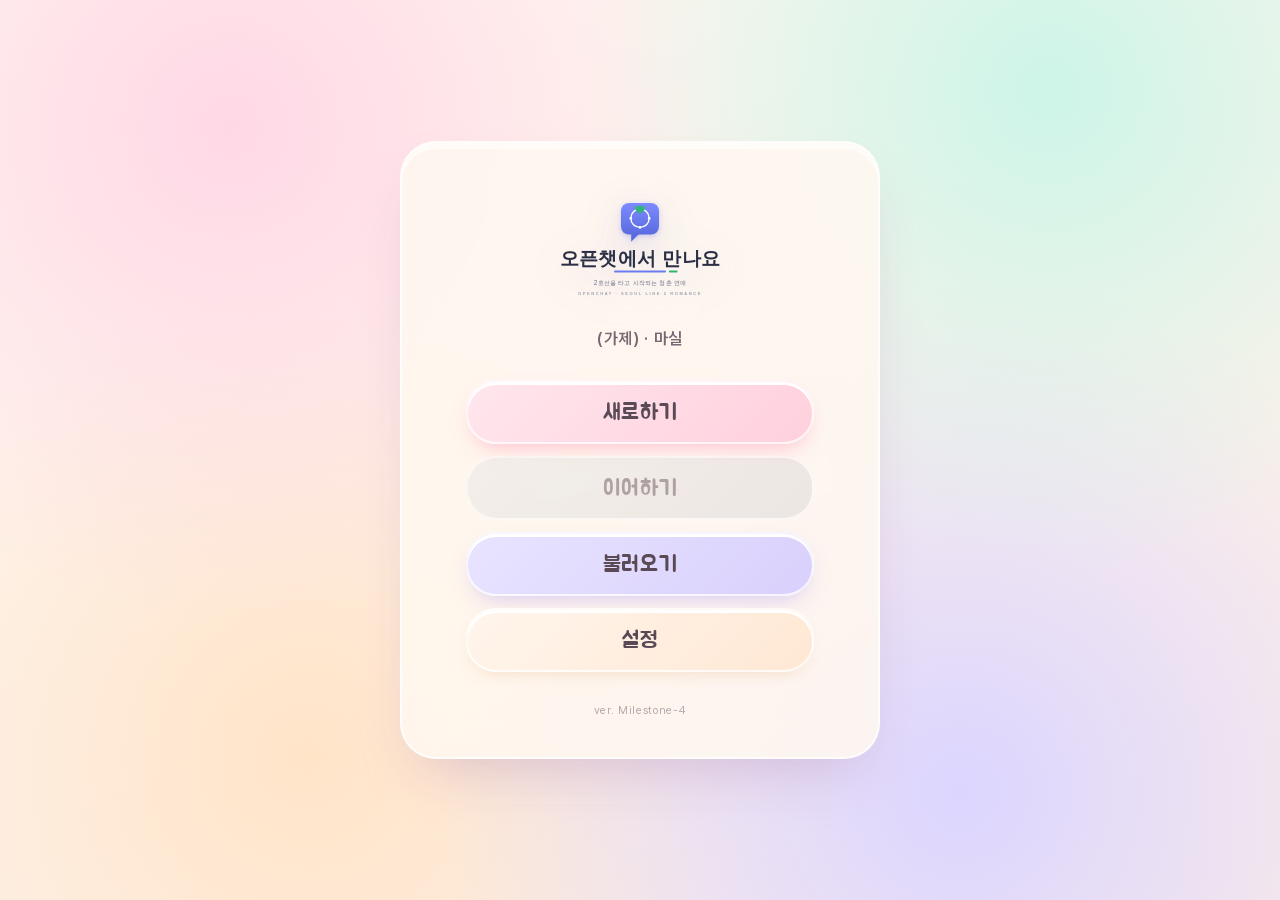
<file: web/index.html>
<!doctype html>
<html lang="ko">
<head>
  <meta charset="utf-8">
  <meta name="viewport" content="width=device-width, initial-scale=1, viewport-fit=cover, user-scalable=no">
  <title>오픈챗에서 만나요</title>
  <meta name="description" content="오픈채팅 '마실'에서 시작된 썸이, 결국 '진심'을 묻게 되는 잠실발 2호선 청춘 비주얼노벨.">
  <meta name="theme-color" content="#15171f">
  <link rel="icon" href="favicon.ico" sizes="any">
  <link rel="apple-touch-icon" href="icon-256.png">
  <meta property="og:title" content="오픈챗에서 만나요">
  <meta property="og:description" content="가볍게 시작한 썸들이, 결국 진심을 묻는다 — 우정·진심 비주얼노벨.">
  <meta property="og:image" content="icon-256.png">
  <link rel="stylesheet" href="style.css">
</head>
<body>
  <div id="game">
    <div id="stage"></div>
    <div id="sprite-layer"></div>
    <div id="chat" class="hidden"></div>
    <div id="textbox" class="hidden"><div id="name"></div><div id="line"></div></div>
    <div id="choices" class="hidden"></div>
    <div id="overlay" class="hidden"></div>
    <div id="toast" aria-live="polite"></div>
    <!-- "tap/click to continue" blinking cue — toggled by stage/chat -->
    <div id="advance-cue" class="hidden">▼</div>
    <!-- Title / main-menu layer — created and managed by title.js.
         hidden by default so RESUME(퀵로드/이어하기, 타이틀 건너뜀) 시 빈 레이어가
         전화면을 덮어 입력을 막지 않게 한다. _showTitle()이 title.show()로 띄움. -->
    <div id="title-layer" class="hidden"></div>
  </div>
  <script type="module" src="src/ui/view_dom.js"></script>
</body>
</html>
</file>
<file: web/style.css>
/* ── Jua display font — self-hosted woff2 (SIL OFL 1.1, see fonts/OFL-Jua.txt) ── */
@font-face {
  font-family: "Jua";
  src: url("fonts/Jua.woff2") format("woff2");
  font-weight: 400;
  font-style: normal;
  font-display: swap;
}

/* ── Pretendard variable font — self-hosted woff2 (SIL OFL 1.1, see fonts/OFL.txt) ── */
@font-face {
  font-family: "Pretendard";
  src: url("fonts/PretendardVariable.woff2") format("woff2-variations");
  font-weight: 100 900;
  font-style: normal;
  font-display: swap;
}

/* ── Pastel design tokens ── */
:root {
  /* Palette */
  --cream: #fff7f0;
  --cream2: #fdeee4;
  --blush: #ffd5dd;
  --blush-deep: #ff9eb3;
  --mint: #bfeede;
  --mint-deep: #5fd3b0;
  --track: #7fdcc0;
  --lav: #d9d2ff;
  --lav-deep: #a99cf2;
  --peach: #ffd9b8;
  --ink: #5a4a55;
  --ink-soft: #786873;   /* AA: white 5.2:1 / cream 4.9:1 (기존 #9a8893는 ~3.2:1로 미달) */
  --send: #9aa6ff;
  --send-grad: #c6ccff;
  --online: #46d18a;

  /* Typography */
  --font-display: "Jua", sans-serif;
  --font-body: "Pretendard", system-ui, "Apple SD Gothic Neo", "Malgun Gothic", sans-serif;

  /* Radii */
  --r-sm: 14px;
  --r-md: 22px;
  --r-lg: 30px;
  --r-xl: 36px;
  --r-pill: 999px;

  /* Shadows */
  --shadow-card: 0 18px 40px -18px rgba(180,140,160,.45), 0 4px 0 #ffe6ec inset;
  --shadow-hero: 0 22px 46px -20px rgba(160,140,200,.5), 0 5px 0 #ffffff inset;
  --shadow-btn:  0 9px 18px -10px rgba(255,120,160,.5), 0 3px 0 #fff inset;
  --shadow-btn-hover: 0 14px 24px -10px rgba(255,100,140,.65), 0 3px 0 #fff inset;
}

* { box-sizing: border-box; margin: 0; }

html, body {
  height: 100%;
  background:
    radial-gradient(circle at 12% 10%, #ffe9ef 0%, transparent 42%),
    radial-gradient(circle at 88% 8%,  #e3f7ef 0%, transparent 40%),
    radial-gradient(circle at 80% 92%, #ece6ff 0%, transparent 46%),
    linear-gradient(160deg, var(--cream) 0%, var(--cream2) 100%);
  color: var(--ink);
  font-family: var(--font-body);
  -webkit-font-smoothing: antialiased;
}
body { display: flex; align-items: center; justify-content: center; }

#game {
  position: relative;
  width: 100vw;
  height: 100vh;
  height: 100dvh;                    /* 모바일 동적 URL바/툴바 반영 (vh 폴백) */
  max-width: calc(100vh * 16 / 9);   /* PC(가로) → 16:9 레터박스 */
  max-width: calc(100dvh * 16 / 9);
  overflow: hidden;
  touch-action: manipulation;        /* 무심코 연타 시 더블탭 확대 차단 (핀치 줌은 유지) */
  /* 반복 탭 시 대사/UI 텍스트가 드래그·선택되지 않게 */
  user-select: none; -webkit-user-select: none; -webkit-touch-callout: none;
}
/* 모바일(세로) → 9:16 */
@media (orientation: portrait) {
  #game { max-width: none; max-height: calc(100vw * 16 / 9); }
}
/* 입력 필드(닉네임 등)에서만 선택/입력 허용 */
#game input, #game textarea {
  user-select: text; -webkit-user-select: text; -webkit-touch-callout: default;
}

#stage {
  position: absolute;
  inset: 0;
  background: transparent;
}
/* 배경 크로스페이드/플래시 오버레이 (stage.js) — #stage 위, #sprite-layer(z5) 아래 */
#stage-next {
  position: absolute;
  inset: 0;
  background-size: cover;
  background-position: center;
  opacity: 0;
  pointer-events: none;
}
.bg-hint { z-index: 2; }   /* 힌트 칩은 크로스페이드 레이어 위 */

/* ── 캐릭터 스탠딩 스프라이트 레이어 (sprites.js) — 배경 위, 대사창/채팅 아래 ── */
#sprite-layer {
  position: absolute;
  inset: 0;
  z-index: 5;                    /* 위: #chat(50)·#textbox·#choices / 아래: #stage 배경 */
  pointer-events: none;
  background-repeat: no-repeat;
  background-position: center bottom;
  background-size: auto 92%;     /* 화면 높이의 92% — 발은 바닥, 하단부는 대사창 뒤로 */
  opacity: 0;
  transform: translateY(10px);
  transition: opacity .4s ease, transform .4s ease;
}
#sprite-layer.shown { opacity: 1; transform: translateY(0); }
/* 표정/인물 이미지 교체 시 미세 디졸브 (background-image는 transition 불가 → opacity로) */
#sprite-layer.swap { opacity: .12; transition: opacity .16s ease; }
/* 나레이션/독백 줄에선 직전 화자를 살짝 디밍 — 발화 중처럼 보이지 않게 (stage.js가 #game.is-narration 토글) */
#game.is-narration #sprite-layer.shown { opacity: .5; filter: saturate(.88); }
@media (orientation: portrait) { #sprite-layer { background-size: auto 86%; } }
/* 데스크톱 가로: 인물을 살짝 좌측·크게 — 정중앙에 작게 외롭게 박히는 것 완화(VN 비대칭) */
@media (orientation: landscape) and (min-aspect-ratio: 4/3) {
  #sprite-layer { background-position: 34% bottom; background-size: auto 96%; }
}

.hidden { display: none !important; }

/* ── Textbox (대사창) — pastel soft card ── */
#textbox {
  position: absolute;
  left: 0; right: 0; bottom: 0;
  z-index: 10;                     /* 스탠딩 스프라이트(z5) 위 — 대사창이 인물 하반신을 덮게 */
  min-height: 26%;
  max-height: 56%;                 /* 긴 독백도 잘리지 않게: 넘치면 내부 스크롤 */
  overflow-y: auto;
  -webkit-overflow-scrolling: touch;
  background: linear-gradient(180deg, rgba(255,247,240,.95) 0%, rgba(255,247,240,.99) 60%);  /* 거의 불투명 — 스프라이트 '유령 다리' 비침 제거(blur 프로스트 유지) */
  backdrop-filter: blur(12px);
  -webkit-backdrop-filter: blur(12px);
  padding: 5% 6% 6%;
  padding-bottom: calc(6% + env(safe-area-inset-bottom));   /* 홈 인디케이터 회피 */
  cursor: pointer;
  border-radius: var(--r-xl) var(--r-xl) 0 0;
  box-shadow: var(--shadow-card);
  border: 2px solid rgba(255,255,255,.8);
  border-bottom: none;
}

/* ── Name label — Jua display, keeps character colour ── */
#name {
  font-family: var(--font-display);
  font-weight: 400;
  font-size: clamp(16px, 2.6vw, 24px);
  margin-bottom: .4em;
  max-width: min(760px, 100%);     /* PC/가로에서 한 줄이 너무 길지 않게 */
  margin-inline: auto;
  /* character colour set inline by stage.js — preserved */
}

/* ── Dialogue line — Pretendard body, readable ink ── */
#line {
  font-family: var(--font-body);
  font-size: clamp(15px, 2.4vw, 22px);
  line-height: 1.65;
  white-space: pre-wrap;
  color: var(--ink);
  font-weight: 500;
  max-width: min(760px, 100%);
  margin-inline: auto;
  padding-bottom: 1.6em;           /* ▼ 진행 큐와 마지막 줄이 겹치지 않게 */
  padding-right: 2.4em;
}

/* 나레이션(화자 이름 없음)은 대사와 시각 구분 — 기울임+부드러운 톤 (stage.js가 .narration 토글) */
#textbox.narration #line { font-style: italic; color: var(--ink-soft); }

/* ── Choices — pastel pill buttons ── */
#choices {
  position: absolute;
  inset: 0;
  z-index: 60;   /* above the opaque #chat(50) so in-chat menus are visible/clickable */
  display: flex;
  flex-direction: column;
  justify-content: safe center;    /* 항목이 넘치면 위가 잘리지 않고 start로 폴백 */
  align-items: center;
  gap: 14px;
  overflow-y: auto;
  -webkit-overflow-scrolling: touch;
  background: rgba(255,247,240,.72);
  backdrop-filter: blur(10px);
  -webkit-backdrop-filter: blur(10px);
  padding: 8%;
  padding-bottom: calc(8% + env(safe-area-inset-bottom));
}

#choices button {
  width: min(680px, 92%);
  padding: 18px 22px;
  font-size: clamp(15px, 2.3vw, 22px);
  font-family: var(--font-body);
  font-weight: 700;
  border: 2px solid rgba(255,255,255,.8);
  border-radius: var(--r-lg);
  background: linear-gradient(135deg, #ffe1e9, #ffd0dd);
  color: var(--ink);
  cursor: pointer;
  text-align: left;
  box-shadow: var(--shadow-btn);
  transition: transform .12s ease, box-shadow .12s ease, opacity .3s ease;
}

#choices button:nth-child(even) {
  background: linear-gradient(135deg, #d8f5ec, #c3eee0);
  box-shadow: 0 9px 18px -10px rgba(90,200,170,.7), 0 3px 0 #fff inset;
}

#choices button:hover {
  transform: translateY(-3px);
  box-shadow: var(--shadow-btn-hover);
}

#choices button:nth-child(even):hover {
  box-shadow: 0 14px 24px -10px rgba(70,190,160,.8), 0 3px 0 #fff inset;
}

/* 눌림 피드백(터치 즉시 반응) — transform만 바꿔 짝수 버튼 민트 그림자 보존 */
#choices button:active { transform: translateY(0) scale(.97); }
/* 키보드 포커스 링(마우스엔 안 뜸) */
#choices button:focus-visible { outline: 3px solid var(--lav-deep); outline-offset: 3px; }
/* 등장 직후 320ms 입력잠금 구간 — 흐리게 '아직 준비중' 신호(가드는 menu.js) */
#choices.is-arming button { opacity: .55; cursor: default; }
#choices .choice-prompt { transition: opacity .3s ease; }
#choices.is-arming .choice-prompt { opacity: .7; }   /* 프롬프트도 같이 흐리게(버튼만 흐려 어긋남 방지) */

/* ── Task 10: 마실 채팅 UI — pastel refresh ── */
#chat {
  position: absolute; inset: 0; z-index: 50;
  display: flex; flex-direction: column;
  background: linear-gradient(180deg, #fbf6ff 0%, #f6fbff 100%);
}

/* 채팅이 열린 채 나레이션(say)이 뜰 때: 텍스트박스를 채팅 위로 올리고,
   채팅은 살짝 어둡게 — '속마음이 끼어드는' 오버레이처럼 보이게. (stage.js say-over-chat) */
#game.say-over-chat #textbox { z-index: 55; box-shadow: 0 -12px 34px -12px rgba(90,74,85,.45); }
#game.say-over-chat #chat    { filter: brightness(0.82); transition: filter .2s; }

/* Topbar: blush→lav gradient, Jua room name, online dot */
#chat .topbar {
  flex: 0 0 auto;
  padding: max(0px, env(safe-area-inset-top)) 18px 0;   /* 노치/상태바 안전영역만큼 아래로 */
  min-height: 64px;
  display: flex; align-items: center; gap: 12px;
  background: linear-gradient(120deg, var(--blush), var(--lav));
  border-radius: 0 0 16px 16px;
  box-shadow: 0 4px 14px -6px rgba(180,140,200,.4);
}
#chat .topbar .room {
  font-family: var(--font-display);
  font-size: 18px;
  color: var(--ink);
}
#chat .topbar .sub {
  font-size: 12px; color: var(--ink);      /* 그라데이션 토픽바 위 대비 AA(.room과 통일) */
  display: flex; align-items: center; gap: 5px;
  font-weight: 700;
}
#chat .topbar .dot {
  width: 8px; height: 8px; border-radius: 50%;
  background: var(--online);
  box-shadow: 0 0 0 3px #d6f6e6;
  display: inline-block;
}

/* Log area */
#chat .log {
  flex: 1 1 auto; overflow-y: auto;
  padding: 14px; display: flex; flex-direction: column; gap: 8px;
}

/* Bubble rows */
.bubble-row { display: flex; gap: 8px; align-items: flex-end; max-width: 82%; }
.bubble-row.left  { align-self: flex-start; animation: bubble-in .22s ease-out both; }
.bubble-row.right { align-self: flex-end; flex-direction: row-reverse; animation: bubble-in-send .24s cubic-bezier(.2,.9,.3,1.1) both; }
/* 등장 연출 — 수신(타이핑 점→말풍선)과 발신(슬라이드인) 비대칭 해소 */
@keyframes bubble-in      { from { opacity: 0; transform: translateY(6px); }  to { opacity: 1; transform: none; } }
@keyframes bubble-in-send { from { opacity: 0; transform: translateY(6px) translateX(10px); } to { opacity: 1; transform: none; } }

/* Avatar: Jua initial, character accent bg, soft shadow + inset highlight */
.avatar {
  width: 31px; height: 31px; border-radius: 50%; flex: 0 0 auto;
  display: flex; align-items: center; justify-content: center;
  font-family: var(--font-display); color: #fff; font-size: 14px;
  background-size: cover;
  box-shadow: 0 5px 10px -3px rgba(0,0,0,.18), 0 2px 0 rgba(255,255,255,.5) inset;
}

/* Recv bubble: white/cream, asymmetric 6/22, ink text */
.bubble {
  padding: 8px 12px;
  font-size: 14px; line-height: 1.42; font-weight: 500;
  word-break: break-word;
  min-width: 0;          /* flex 안에서 줄어들어 줄바꿈되게 (우측 말풍선 잘림 방지) */
  position: relative;
}
.left .bubble {
  background: #fff;
  color: var(--ink);
  border-radius: 6px 22px 22px 22px;
  box-shadow: 0 6px 14px -8px rgba(150,120,160,.5);
  border: 1.5px solid #fbe9f0;
}

/* Send bubble: --send→--send-grad gradient, white text, asymmetric 22/6 */
.right .bubble {
  background: linear-gradient(135deg, var(--lav-deep), var(--send));
  color: #fff;
  border-radius: 22px 6px 22px 22px;
  box-shadow: 0 8px 16px -8px rgba(120,130,240,.7);
  border: none;
}

/* Meta: timestamps, read receipt */
.meta {
  font-size: 11px; color: var(--ink-soft);
  align-self: flex-end; display: flex; flex-direction: column; gap: 2px;
}
.right .meta { align-items: flex-end; }
.right .meta .read { color: #5b6ad6; font-weight: 700; }   /* 채팅 배경 위 AA 대비 */

/* Sender name above recv bubble */
.sender {
  font-size: 12px; color: var(--ink-soft);
  font-weight: 700; margin-bottom: 2px;
}

/* Typing dots: pastel tone animation */
.bubble.typing { min-height: 1.2em; display: flex; align-items: center; }   /* 점→말풍선 교체 2차 점프 폭 축소 */
.typing span {
  display: inline-block; width: 7px; height: 7px; margin: 0 2px;
  border-radius: 50%; background: var(--lav-deep);
  animation: blink 1.2s infinite;
}
.typing span:nth-child(2) { animation-delay: .18s; }
.typing span:nth-child(3) { animation-delay: .36s; }
@keyframes blink { 0%,100% { opacity: .35 } 50% { opacity: 1 } }

/* ── Overlay backdrop ── */
#overlay {
  position: absolute; inset: 0;
  background: rgba(90, 74, 85, .45);
  backdrop-filter: blur(6px);
  -webkit-backdrop-filter: blur(6px);
  display: flex; align-items: center; justify-content: center;
  z-index: 85; padding: 8%;   /* 위: .phone-btn/.settings-btn(80) — 모달 위로 버튼이 안 새게 */
}

/* ── Pastel modal card (shared by consult + input + result_card) ── */
.modal {
  background: #fff;
  border-radius: var(--r-xl);
  padding: 28px 30px 30px;
  max-width: 760px; width: 100%;
  max-height: calc(100dvh - 16%);   /* #overlay 8%+8% 보정 — 키보드/긴 카드에서 잘림·하드락 방지 */
  overflow-y: auto;
  box-shadow: var(--shadow-card);
  border: 2px solid rgba(255,255,255,.9);
}

/* Jua headings inside modals */
.modal h3 {
  font-family: var(--font-display);
  font-size: clamp(18px, 3vw, 26px);
  color: var(--ink);
  margin-bottom: 14px;
  line-height: 1.2;
}

/* Consult: 도윤 line */
.modal .doyun-line {
  font-size: clamp(14px, 2.2vw, 17px);
  color: var(--ink);
  font-weight: 600;
  line-height: 1.6;
  background: linear-gradient(135deg, #f6fbff, #f0f8ff);
  border-radius: var(--r-md);
  padding: 14px 18px;
  margin-top: 6px;
  border: 1.5px solid var(--mint);
}

/* Consult: hint text in mint-deep */
.modal .hint {
  color: var(--mint-deep);
  font-weight: 600;
  font-style: italic;
  margin-top: 14px;
  font-size: clamp(13px, 2vw, 15px);
  white-space: pre-wrap;
}

/* Consult/generic close button → pastel pill */
.modal .close {
  display: block;
  margin: 20px auto 0;
  border: none;
  float: none;
  font-family: var(--font-display);
  font-size: clamp(14px, 2.2vw, 17px);
  color: #fff;
  cursor: pointer;
  padding: 12px 36px;
  border-radius: var(--r-pill);
  background: linear-gradient(135deg, var(--lav-deep), var(--send));
  box-shadow: 0 10px 22px -8px rgba(150,120,230,.7), 0 3px 0 rgba(255,255,255,.35) inset;
  transition: transform .12s ease;
}
.modal .close:hover { transform: translateY(-2px); }
.modal .close:active { transform: translateY(0) scale(.97); }

/* ── Input modal ── */
.input-row { display: flex; flex-wrap: wrap; gap: 10px; margin-top: 18px; }
.input-row input {
  flex: 1 1 60%;
  min-width: 0;
  padding: 12px 16px;
  font-size: clamp(16px, 2.4vw, 18px);   /* iOS Safari 입력 자동확대 방지(<16px) */
  font-family: var(--font-body);
  color: var(--ink);
  border: 2px solid var(--lav);
  border-radius: var(--r-md);
  background: #fff;
  outline: none;
  transition: border-color .15s, box-shadow .15s;
}
.input-row input:focus { border-color: var(--lav-deep); }
.input-row input:focus-visible { box-shadow: 0 0 0 3px rgba(169,156,242,.4); }
.input-row input.invalid { border-color: var(--blush-deep); box-shadow: 0 0 0 3px rgba(255,158,179,.3); }
.input-row button {
  flex: 0 0 auto;
  padding: 12px 20px;
  border: none;
  border-radius: var(--r-md);
  font-family: var(--font-display);
  font-size: clamp(14px, 2.2vw, 17px);
  color: #fff;
  cursor: pointer;
  background: linear-gradient(135deg, var(--send), var(--lav-deep));
  box-shadow: 0 8px 18px -8px rgba(120,130,240,.6), 0 3px 0 rgba(255,255,255,.3) inset;
  transition: transform .12s;
  white-space: nowrap;
}
.input-row button:hover { transform: translateY(-2px); }
.input-row button:active { transform: translateY(0) scale(.97); }
.input-row button:disabled { opacity: .45; cursor: default; transform: none; box-shadow: none; }

/* ── Map interstitial (kept pastel-neutral) ── */
.map-interstitial {
  background: linear-gradient(160deg, #f0fbf6, #fbf3ff);
  color: var(--ink);
  text-align: center;
}

/* ── Toast notifications ── */
#toast {
  position: absolute;
  top: calc(env(safe-area-inset-top, 0px) + 14px); left: 50%;
  transform: translateX(-50%);
  display: flex; flex-direction: column; gap: 8px;
  pointer-events: none; z-index: 230;   /* above modals(210/220) so save/load toast feedback shows */
  width: max-content; max-width: 90%;
}

/* Item toast: peach/cream pill */
.toast-item {
  display: flex; align-items: center; gap: 10px;
  padding: 12px 18px;
  border-radius: var(--r-md);
  font-size: 15px; font-weight: 600;
  color: var(--ink);
  background: linear-gradient(135deg, #fff, #fff4ee);
  box-shadow: 0 12px 26px -12px rgba(200,140,120,.6);
  border: 1.5px solid #ffe6d8;
}
.toast-item::before {
  content: "🌸";
  font-size: 20px; flex: none;
}

/* Doyun push toast: mint-bordered pill + 📱 */
.toast-doyun {
  display: flex; align-items: center; gap: 10px;
  padding: 12px 18px;
  border-radius: var(--r-md);
  font-size: 15px; font-weight: 600;
  color: var(--ink);
  background: linear-gradient(135deg, #eafaf3, #dff5ee);
  box-shadow: 0 12px 26px -12px rgba(90,190,160,.55);
  border: 1.5px solid var(--mint);
}
.toast-doyun::before {
  content: "📱";
  font-size: 20px; flex: none;
}
/* 토스트 등장/퇴장 페이드 (overlay.js·saveload.js의 캡·클래스와 짝) */
.toast-item, .toast-doyun { transition: opacity .25s ease, transform .25s ease; }
.toast-enter, .toast-leaving { opacity: 0; transform: translateY(-6px); }

/* ── Result card (ending) ── */
.result-card {
  text-align: center;
  max-width: 560px;
  background: linear-gradient(160deg, #f3efff 0%, #fff4f8 60%, #eafaf3 100%);
  position: relative; overflow: hidden;
}
.result-card::before {
  content: "✦  ✦  ✦";
  position: absolute; top: 16px; left: 0; right: 0;
  color: #d9cffc; font-size: 13px; letter-spacing: 8px;
  text-align: center;
}
/* 엔딩 카드 임팩트 — 안쪽 요소 순차 등장 + 별 반짝임 (reduced-motion 전역이 무력화) */
@keyframes rise { from { opacity: 0; transform: translateY(8px); } to { opacity: 1; transform: none; } }
@keyframes twinkle { 0%, 100% { opacity: .45; } 50% { opacity: 1; } }
.result-card::before { animation: twinkle 2.6s ease-in-out infinite; }
.result-card__label      { animation: rise .42s ease both .14s; }
.result-card__title      { animation: rise .42s ease both .22s; }
.result-card__type-label { animation: rise .42s ease both .30s; }
.result-card__desc       { animation: rise .42s ease both .38s; }
.result-card__close      { animation: rise .42s ease both .48s; }

.result-card__label {
  font-family: var(--font-display);
  font-size: 12px; color: var(--lav-deep);
  letter-spacing: 3px; margin-bottom: 8px; margin-top: 10px;
}

.result-card__title {
  font-family: var(--font-display);
  font-size: clamp(24px, 4.5vw, 38px);
  color: var(--ink);
  margin-bottom: 14px; line-height: 1.2;
}

.result-card__type-label {
  display: inline-flex; align-items: center; gap: 7px;
  font-family: var(--font-display);
  font-size: clamp(16px, 2.8vw, 20px);
  color: #fff;
  background: linear-gradient(135deg, var(--lav-deep), #9b88f0);
  border-radius: var(--r-pill);
  padding: 8px 24px; margin-bottom: 16px;
  box-shadow: 0 10px 22px -8px rgba(150,120,230,.8), 0 3px 0 rgba(255,255,255,.35) inset;
}

.result-card__desc {
  font-size: clamp(14px, 2.2vw, 16px);
  color: var(--ink-soft);
  line-height: 1.7; white-space: pre-wrap;
  margin-bottom: 8px; max-width: 420px; margin-left: auto; margin-right: auto;
}

.result-card__close {
  display: block; margin: 20px auto 0;
  padding: 14px 50px; border: none;
  font-family: var(--font-display);
  font-size: clamp(15px, 2.4vw, 17px);
  color: #fff; cursor: pointer;
  border-radius: var(--r-pill);
  background: linear-gradient(135deg, var(--blush-deep), #ff7d9c);
  box-shadow: 0 12px 26px -10px rgba(255,90,130,.8), 0 4px 0 rgba(255,255,255,.35) inset;
  transition: transform .12s;
}
.result-card__close:hover { transform: translateY(-2px); }
.result-card__close:active { transform: translateY(0) scale(.97); }

/* ── 에피소드 완료 카드 (overlay episode_card) ── */
.episode-card {
  text-align: center;
  max-width: 520px;
  background: linear-gradient(160deg, #eafaf3 0%, #f3efff 55%, #fff4f8 100%);
  position: relative; overflow: hidden;
}
.episode-card::before {
  content: "✦  ✦  ✦";
  position: absolute; top: 16px; left: 0; right: 0;
  color: #bfe9d4; font-size: 13px; letter-spacing: 8px; text-align: center;
}
.episode-card__tag {
  font-family: var(--font-display);
  font-size: 12px; letter-spacing: 4px;
  color: #2fb574; margin: 14px 0 10px;
}
.episode-card__title {
  font-family: var(--font-display);
  font-size: clamp(28px, 6vw, 46px);
  color: var(--ink); line-height: 1.1;
}
.episode-card__sub {
  font-family: var(--font-body); font-weight: 600;
  font-size: clamp(14px, 2.4vw, 18px);
  color: var(--ink-soft); margin-top: 8px;
}
.episode-card__save {
  margin-top: 18px;
  font-size: 13px; color: #1f8f5c; font-weight: 700;
  background: rgba(120,210,170,.16); border-radius: 999px;
  padding: 7px 16px; display: inline-block;
}
.episode-card__close {
  display: block; margin: 22px auto 0;
  padding: 13px 44px; border: none;
  font-family: var(--font-display);
  font-size: clamp(15px, 2.4vw, 17px);
  color: #fff; cursor: pointer; border-radius: var(--r-pill);
  background: linear-gradient(135deg, #2fb574, #6fd0a8);
  box-shadow: 0 8px 18px -8px rgba(47,181,116,.6);
  transition: transform .12s;
}
.episode-card__close:hover { transform: translateY(-2px); }
.episode-card__close:active { transform: translateY(0) scale(.97); }

/* ── 2호선 캔디 루프 맵 (map.js) ── */

/* Full-bleed panel inside #overlay */
.map-panel {
  position: relative;
  background: linear-gradient(160deg, #f0fbf6 0%, #fbf3ff 100%);
  border-radius: var(--r-xl);
  padding: 24px 28px 20px;
  width: min(740px, 96vw);
  max-height: 90vh;
  overflow-y: auto;
  box-shadow: 0 24px 50px -22px rgba(120,180,160,.5), 0 5px 0 #fff inset;
  border: 2px solid rgba(255,255,255,.9);
  display: flex;
  flex-direction: column;
  gap: 14px;
}

/* Corner × close affordance (Escape also dismisses) */
.map-panel__x {
  position: absolute;
  top: 14px; right: 18px;
  width: 32px; height: 32px;
  border: none;
  border-radius: 50%;
  background: rgba(255,255,255,.7);
  color: #7a7a7a;
  font-size: 22px;
  line-height: 1;
  cursor: pointer;
  display: flex;
  align-items: center;
  justify-content: center;
  box-shadow: 0 4px 10px -4px rgba(120,180,160,.5);
  transition: transform .12s, color .12s;
}
.map-panel__x:hover { transform: scale(1.08); color: #2fb574; }

/* Header: title badge + subtitle */
.map-panel__header {
  display: flex;
  flex-direction: column;
  align-items: center;
  gap: 4px;
}

.map-panel__title-block {
  display: flex;
  align-items: center;
  gap: 10px;
}

/* Circular "2" badge — mimics the 2호선 line logo */
.map-panel__badge {
  font-family: var(--font-display);
  font-size: 18px;
  color: #fff;
  background: #2fb574;
  width: 36px; height: 36px;
  border-radius: 50%;
  display: inline-flex;
  align-items: center;
  justify-content: center;
  box-shadow: 0 6px 12px -4px rgba(80,190,150,.7);
  flex: none;
}

.map-panel__title {
  font-family: var(--font-display);
  font-size: 32px;
  font-weight: 400;
  color: #2fb574;
  line-height: 1;
}

.map-panel__subtitle {
  font-size: 15px;
  color: #7a7a7a;
  font-weight: 500;
}

/* Legend: row of icon+label chips */
.map-legend {
  display: flex;
  justify-content: center;
  gap: 20px;
  background: rgba(255,255,255,.7);
  border-radius: var(--r-md);
  padding: 10px 16px;
}

.map-legend__row {
  display: inline-flex;
  align-items: center;
  gap: 6px;
  font-size: 14px;
  color: #5a5a5a;
  font-weight: 600;
}

/* SVG canvas wrapper */
.map-panel__svg-wrap {
  display: flex;
  justify-content: center;
  overflow: visible;
}

.map-panel__svg-wrap svg {
  max-width: 100%;
  height: auto;
}

/* Bottom bar: current station + close button */
.map-panel__bottom-bar {
  display: flex;
  align-items: center;
  background: #ffffff;
  border-radius: var(--r-md);
  padding: 14px 20px;
  gap: 4px;
  border: 1.5px solid rgba(47,181,116,.2);
}

.map-panel__cur-label {
  font-size: 16px;
  color: #7a7a7a;
  font-weight: 600;
  white-space: nowrap;
}

.map-panel__cur-name {
  font-family: var(--font-display);
  font-size: 18px;
  color: #2b2b2b;
  flex: 1;
}

.map-panel__close {
  font-family: var(--font-display);
  font-size: 16px;
  color: #fff;
  background: #2fb574;
  border: none;
  border-radius: var(--r-pill);
  padding: 8px 24px;
  cursor: pointer;
  box-shadow: 0 6px 14px -6px rgba(47,181,116,.6);
  transition: transform .12s;
  flex: none;
}

.map-panel__close:hover { transform: translateY(-2px); }

/* ══════════════════════════════════════════════════════════════════
   📱 폰 레이어 + 메뉴 + 서브화면 (phone.js)
   z-index 90 — above chat/textbox/overlay-engine (70), below toast (top-most)
   Non-blocking: never resolves engine Promises.
═══════════════════════════════════════════════════════════════════ */

/* ── Floating phone button ── */
.phone-btn {
  position: absolute;
  top: 3.5%;
  right: 1.5%;
  z-index: 80;
  background: linear-gradient(135deg, #fff7f0, #ffe6ee);
  color: var(--ink);
  border: 2px solid #ffffff;
  border-radius: 18px;
  padding: 7px 12px;
  font-size: 24px;
  line-height: 1;
  cursor: pointer;
  box-shadow: 0 8px 20px -8px rgba(180,140,160,.6), 0 2px 0 rgba(255,255,255,.7) inset;
  transition: transform .12s, box-shadow .12s;
}
.phone-btn:hover { transform: translateY(-2px) scale(1.05); box-shadow: 0 12px 26px -8px rgba(180,140,160,.8); }

/* ── Phone layer (own container, full-cover) ── */
.ph-layer {
  position: absolute;
  inset: 0;
  z-index: 90;
  pointer-events: none;   /* hidden state — pass clicks through */
}
.ph-layer:not(.hidden) {
  pointer-events: auto;   /* visible state — capture clicks */
}

/* ── Scrim (semi-transparent backdrop) ── */
.ph-scrim {
  position: absolute;
  inset: 0;
  background: #00000088;
  display: flex;
  align-items: center;
  justify-content: center;
  padding: 8%;
}

/* ── Shared panel base ── */
.ph-panel {
  border-radius: 14px;
  padding: 24px 30px;
  max-width: 720px;
  width: 100%;
  max-height: 82vh;
  overflow-y: auto;
  display: flex;
  flex-direction: column;
  gap: 14px;
  box-shadow: 0 24px 50px -20px rgba(30,20,50,.6), 0 4px 0 rgba(255,255,255,.15) inset;
}

/* Light variant — 친구목록 (#fffdf7) */
.ph-panel--light {
  background: #fffdf7;
}

/* Dark variant — 추억함 (#1f2333) */
.ph-panel--dark {
  background: #1f2333;
}

/* Gallery variant — 갤러리 (#15151f, darker) */
.ph-panel--gallery {
  background: #15151f;
}

/* ── Panel title ── */
.ph-panel__title {
  font-family: var(--font-display);
  font-size: 30px;
  font-weight: 400;
  color: #2f3447;
}
.ph-panel__title--light {
  color: #ffffff;
}

/* ── Divider (친구목록 between pinned doyun and heroines) ── */
.ph-divider {
  height: 1px;
  background: #e6e3da;
  width: 100%;
  flex-shrink: 0;
}

/* ── Friend row ── */
.ph-friend-row {
  display: flex;
  align-items: center;
  gap: 14px;
}

/* Colored-initial avatar */
.ph-avatar {
  border-radius: 50%;
  display: flex;
  align-items: center;
  justify-content: center;
  font-family: var(--font-display);
  font-weight: 400;
  color: #fff;
  flex: 0 0 auto;
  box-shadow: 0 5px 12px -4px rgba(0,0,0,.25), 0 2px 0 rgba(255,255,255,.4) inset;
}

.ph-friend-info {
  display: flex;
  flex-direction: column;
  gap: 3px;
}

.ph-friend-name-row {
  display: flex;
  align-items: center;
  gap: 8px;
}

.ph-friend-name {
  font-family: var(--font-display);
  font-size: 23px;
  font-weight: 400;
  color: #2f3447;
}

/* 고정 badge (도윤 pin) */
.ph-friend__badge {
  font-family: var(--font-display);
  font-size: 14px;
  color: #2fb574;
  background: rgba(47,181,116,.12);
  border-radius: var(--r-pill);
  padding: 2px 8px;
}

/* Non-numeric '결' subtitle — NEVER shows gauge numbers */
.ph-friend-subtitle {
  font-size: 18px;
  color: #8a90a3;
  font-weight: 500;
}

/* ── Empty state ── */
.ph-empty {
  font-size: 17px;
  color: #9aa0b3;
  font-weight: 500;
}
.ph-empty--light {
  font-size: 20px;
  color: #9aa0b3;
}

/* ── Close button row (right-aligned) ── */
.ph-panel__close-row {
  display: flex;
  justify-content: flex-end;
  margin-top: 4px;
}

.ph-close-btn {
  font-family: var(--font-display);
  font-size: 22px;
  font-weight: 400;
  color: #6c7cf0;
  background: none;
  border: none;
  cursor: pointer;
  padding: 4px 8px;
  border-radius: var(--r-sm);
  transition: opacity .12s;
}
.ph-close-btn:hover { opacity: .72; }

/* ── 추억함 rows ── */
.ph-mem-row {
  display: flex;
  align-items: flex-start;
  gap: 14px;
}

.ph-mem-icon {
  font-size: 32px;
  line-height: 1.1;
  flex: 0 0 auto;
}

.ph-mem-body {
  display: flex;
  flex-direction: column;
  gap: 4px;
}

.ph-mem-nameline {
  display: flex;
  align-items: center;
  gap: 10px;
}

.ph-mem-name {
  font-family: var(--font-display);
  font-size: 21px;
  font-weight: 400;
  color: #ffffff;
}

.ph-mem-tag {
  font-size: 15px;
  color: #6c7cf0;
  font-weight: 600;
}

.ph-mem-desc {
  font-size: 16px;
  color: #9aa0b3;
  max-width: 540px;
  line-height: 1.5;
}

/* ── 갤러리 subtitle ── */
.ph-gallery-sub {
  font-size: 18px;
  color: #8a90a3;
  font-weight: 500;
}

/* ── 갤러리 rows ── */
.ph-gallery-list {
  display: flex;
  flex-direction: column;
  gap: 10px;
}

.ph-gallery-row {
  display: flex;
  align-items: center;
  gap: 12px;
}

.ph-gallery-bullet {
  font-size: 20px;
  line-height: 1;
  flex: 0 0 auto;
}

.ph-gallery-label {
  font-size: 20px;
  line-height: 1.4;
  font-weight: 500;
}

/* ── 갤러리 footer ── */
.ph-gallery-footer {
  display: flex;
  flex-direction: column;
  gap: 6px;
  margin-top: 4px;
}

.ph-gallery-all-star {
  font-family: var(--font-display);
  font-size: 20px;
  font-weight: 400;
  color: #ffcf5a;
}

.ph-gallery-doyun {
  font-size: 18px;
  color: #9fe7c2;
  font-weight: 500;
}

.ph-gallery-cg {
  font-size: 15px;
  color: #8a90a3;
  margin-top: 4px;
}

/* ── Phone menu card ── */
.ph-menu-card {
  background: #fffdf7;
  border-radius: 14px;
  padding: 24px 30px;
  min-width: 260px;
  max-width: 400px;
  width: 100%;
  display: flex;
  flex-direction: column;
  gap: 12px;
  box-shadow: 0 20px 44px -18px rgba(30,20,50,.55), 0 4px 0 rgba(255,255,255,.7) inset;
  border: 2px solid rgba(255,255,255,.9);
}

.ph-menu-title {
  font-family: var(--font-display);
  font-size: 28px;
  font-weight: 400;
  color: #2f3447;
}

.ph-menu-entry {
  font-family: var(--font-display);
  font-size: 22px;
  font-weight: 400;
  color: #2f3447;
  background: none;
  border: none;
  text-align: left;
  cursor: pointer;
  padding: 6px 0;
  border-radius: var(--r-sm);
  transition: background .1s, transform .1s;
}
.ph-menu-entry:hover {
  background: rgba(108,124,240,.08);
  transform: translateX(3px);
}

.ph-menu-entry--close {
  font-size: 20px;
  color: #8a90a3;
  margin-top: 4px;
}
.ph-menu-entry--close:hover {
  background: rgba(138,144,163,.08);
  transform: none;
}

/* ══════════════════════════════════════════════════════════════════
   ⚙️ 설정 버튼 + 설정 패널 (settings_ui.js)
   z-index: settings-btn 80 (same row as phone-btn, positioned further left)
   settings-layer 90 (same tier as phone-layer — own scrim)
═══════════════════════════════════════════════════════════════════ */

/* ── Settings button (⚙️) — matches phone-btn pastel cream/blush style ── */
.settings-btn {
  position: absolute;
  top: 3.5%;
  right: calc(1.5% + 68px);   /* 68px gap keeps it left of the 📱 phone button */
  z-index: 80;
  background: linear-gradient(135deg, #fff7f0, #ffe6ee);
  color: var(--ink);
  border: 2px solid #ffffff;
  border-radius: 18px;
  padding: 7px 12px;
  font-size: 24px;
  line-height: 1;
  cursor: pointer;
  box-shadow: 0 8px 20px -8px rgba(180,140,160,.6), 0 2px 0 rgba(255,255,255,.7) inset;
  transition: transform .12s, box-shadow .12s;
}
.settings-btn:hover {
  transform: translateY(-2px) scale(1.05);
  box-shadow: 0 12px 26px -8px rgba(180,140,160,.8);
}
/* 마실 채팅 중엔 플로팅 설정/폰 버튼 숨김 — 채팅 토픽바/로그를 덮지 않게(설정은 채팅 외에서) */
#game:has(#chat:not(.hidden)) .settings-btn,
#game:has(#chat:not(.hidden)) .phone-btn { display: none; }

/* ── Settings layer (full-cover, own z-order) ── */
.st-layer {
  position: absolute;
  inset: 0;
  z-index: 210;   /* modal tier — above #title-layer(200) so 설정 opens from the title */
  pointer-events: none;
}
.st-layer:not(.hidden) {
  pointer-events: auto;
}

/* ── Scrim backdrop ── */
.st-scrim {
  position: absolute;
  inset: 0;
  background: rgba(90, 74, 85, .52);
  backdrop-filter: blur(6px);
  -webkit-backdrop-filter: blur(6px);
  display: flex;
  align-items: center;
  justify-content: center;
  padding: 8%;
}

/* ── Settings panel card ── */
.st-panel {
  background: linear-gradient(160deg, #fff7f0 0%, #fdeee4 100%);
  border-radius: var(--r-xl);
  padding: 28px 32px 26px;
  max-width: 480px;
  width: 100%;
  max-height: 90vh;          /* 가로/키보드 화면에서 하단 닫기·리셋 잘림 방지(.sl-panel과 통일) */
  overflow-y: auto;
  box-shadow: 0 24px 50px -20px rgba(180,140,160,.55), 0 5px 0 #fff inset;
  border: 2px solid rgba(255,255,255,.9);
  display: flex;
  flex-direction: column;
  gap: 20px;
}

/* ── Panel header: title + X button ── */
.st-panel__header {
  display: flex;
  align-items: center;
  justify-content: space-between;
}

.st-panel__title {
  font-family: var(--font-display);
  font-size: 28px;
  font-weight: 400;
  color: var(--ink);
}

.st-panel__x {
  width: 32px; height: 32px;
  border: none;
  border-radius: 50%;
  background: rgba(255,255,255,.7);
  color: #9a8893;
  font-size: 18px;
  line-height: 1;
  cursor: pointer;
  display: flex; align-items: center; justify-content: center;
  box-shadow: 0 4px 10px -4px rgba(180,140,160,.4);
  transition: transform .12s, color .12s;
}
.st-panel__x:hover { transform: scale(1.1); color: var(--blush-deep); }

/* ── Setting row: label + control ── */
.st-row {
  display: flex;
  align-items: center;
  gap: 16px;
}

.st-label {
  font-family: var(--font-display);
  font-size: 18px;
  color: var(--ink);
  min-width: 52px;
  flex: 0 0 auto;
  cursor: pointer;
}

/* ── Slider wrapper: track + value readout ── */
.st-slider-wrap {
  display: flex;
  align-items: center;
  gap: 10px;
  flex: 1 1 0;
}

.st-val {
  font-family: var(--font-body);
  font-size: 14px;
  color: var(--ink-soft);
  min-width: 28px;
  text-align: right;
}

/* ── Pastel range slider: track (blush→mint gradient) + thumb (cream + shadow) ── */
.st-slider {
  -webkit-appearance: none;
  appearance: none;
  flex: 1 1 0;
  height: 8px;
  border-radius: var(--r-pill);
  background: linear-gradient(90deg, var(--blush), var(--mint));
  outline: none;
  cursor: pointer;
}

/* Chrome/Edge thumb */
.st-slider::-webkit-slider-thumb {
  -webkit-appearance: none;
  appearance: none;
  width: 22px; height: 22px;
  border-radius: 50%;
  background: linear-gradient(135deg, #fff7f0, #ffe6ee);
  border: 2.5px solid #ffffff;
  box-shadow: 0 4px 10px -3px rgba(180,140,160,.65), 0 2px 0 rgba(255,255,255,.5) inset;
  transition: transform .1s;
}
.st-slider::-webkit-slider-thumb:hover { transform: scale(1.15); }
.st-slider::-webkit-slider-thumb:active { transform: scale(1.22); }

/* Firefox thumb */
.st-slider::-moz-range-thumb {
  width: 22px; height: 22px;
  border-radius: 50%;
  background: linear-gradient(135deg, #fff7f0, #ffe6ee);
  border: 2.5px solid #ffffff;
  box-shadow: 0 4px 10px -3px rgba(180,140,160,.65);
  cursor: pointer;
  transition: transform .1s;
}
.st-slider::-moz-range-thumb:hover { transform: scale(1.15); }

/* Firefox track */
.st-slider::-moz-range-track {
  height: 8px;
  border-radius: var(--r-pill);
  background: linear-gradient(90deg, var(--blush), var(--mint));
}

/* 슬라이더 키보드 포커스 링 (outline:none 대체 — WCAG 2.4.7) */
.st-slider:focus-visible::-webkit-slider-thumb { box-shadow: 0 0 0 4px rgba(169,156,242,.5), 0 4px 10px -3px rgba(180,140,160,.65); }
.st-slider:focus-visible::-moz-range-thumb { box-shadow: 0 0 0 4px rgba(169,156,242,.5); }

/* ── Toggle row ── */
.st-row--toggle {
  align-items: center;
}

/* Cute pill toggle: blush-deep when ON, ink-soft when OFF */
.st-toggle {
  position: relative;
  display: inline-block;
  width: 52px;
  height: 28px;
  cursor: pointer;
}

.st-toggle__input {
  opacity: 0;
  width: 0; height: 0;
  position: absolute;
}

.st-toggle__track {
  position: absolute;
  inset: 0;
  border-radius: var(--r-pill);
  background: var(--blush);
  border: 2px solid rgba(255,255,255,.7);
  box-shadow: 0 3px 8px -3px rgba(180,140,160,.45) inset;
  transition: background .2s;
}

.st-toggle__input:checked ~ .st-toggle__track {
  background: linear-gradient(135deg, var(--blush-deep), #ff7d9c);
}

/* ON/OFF 텍스트 — 색만으로 구분하지 않게(색맹·직사광·고대비) 비색상 단서 추가 */
.st-toggle__track::after {
  content: 'OFF';
  position: absolute; right: 7px; top: 50%; transform: translateY(-50%);
  font-size: 9px; font-weight: 700; color: var(--ink-soft); letter-spacing: .02em;
}
.st-toggle__input:checked ~ .st-toggle__track::after {
  content: 'ON'; left: 8px; right: auto; color: #fff;
}

.st-toggle__thumb {
  position: absolute;
  top: 3px; left: 3px;
  width: 18px; height: 18px;
  border-radius: 50%;
  background: #ffffff;
  box-shadow: 0 3px 7px -2px rgba(180,140,160,.6);
  transition: transform .2s;
}

.st-toggle__input:checked ~ .st-toggle__thumb {
  transform: translateX(24px);
}

/* ── Volume row: label · on/off toggle · slider · ↺ reset ── */
.st-row--vol { gap: 12px; }

/* dimmed slider when its on/off toggle is OFF (level preserved) */
.st-slider-wrap.is-off { opacity: .38; }
.st-slider:disabled { cursor: default; }

/* ↺ per-item reset to default */
.st-reset {
  flex: 0 0 auto;
  width: 30px; height: 30px;
  border-radius: 50%;
  border: none;
  background: rgba(154,166,255,.14);
  color: var(--lav-deep);
  font-size: 16px; line-height: 1;
  cursor: pointer;
  display: grid; place-items: center;
  transition: background .15s, transform .15s;
}
.st-reset:hover  { background: rgba(154,166,255,.28); transform: rotate(-30deg); }
.st-reset:active { transform: rotate(-90deg) scale(.92); }

/* 전체 기본값으로 초기화 */
.st-reset-all {
  font-family: var(--font-display);
  font-size: 15px;
  color: var(--lav-deep);
  background: rgba(154,166,255,.14);
  border: none;
  border-radius: var(--r-pill);
  padding: 8px 16px;
  cursor: pointer;
  transition: background .15s;
}
.st-reset-all:hover { background: rgba(154,166,255,.28); }

/* ── Close button row ── */
.st-panel__close-row {
  display: flex;
  justify-content: space-between;
  align-items: center;
  gap: 12px;
}

.st-close-btn {
  font-family: var(--font-display);
  font-size: 20px;
  color: var(--lav-deep);
  background: none;
  border: none;
  cursor: pointer;
  padding: 4px 10px;
  border-radius: var(--r-sm);
  transition: opacity .12s;
}

/* ══════════════════════════════════════════════════════════════════════════════
   Title / Main-menu screen  (Task 2)
   Layer sits above all game UI; shown at boot, hidden when game starts.
   ══════════════════════════════════════════════════════════════════════════════ */

#title-layer {
  position: absolute;
  inset: 0;
  z-index: 200;              /* z-ladder: stage 0 · sprite 5 · textbox 10 · chat 50 · choices/sysmenu 60 · cue 65 · overlay/map 85 · backlog 75 · phone/settings-btn 80 · toast 230 · title 200 · settings-panel 210 · save 220 */
  display: flex;
  align-items: center;
  justify-content: center;
  transition: opacity .35s ease;
}
#title-layer.is-leaving { opacity: 0; pointer-events: none; }   /* 타이틀→게임 페이드아웃 */

#title-layer.hidden {
  display: none !important;
}

/* ── Full-bleed pastel gradient backdrop ────────────────────────────────── */
.title-bg {
  position: absolute;
  inset: 0;
  background:
    radial-gradient(circle at 18% 14%, #ffd8e6 0%, transparent 38%),
    radial-gradient(circle at 82% 10%, #cdf5e8 0%, transparent 36%),
    radial-gradient(circle at 75% 88%, #dcd5ff 0%, transparent 42%),
    radial-gradient(circle at 24% 84%, #ffe4c8 0%, transparent 38%),
    linear-gradient(160deg, var(--cream) 0%, var(--cream2) 100%);
  display: flex;
  align-items: center;
  justify-content: center;
}

/* ── Frosted cream panel (center card) ─────────────────────────────────── */
.title-panel {
  position: relative;
  display: flex;
  flex-direction: column;
  align-items: center;
  gap: clamp(18px, 3vw, 32px);
  padding: clamp(28px, 5vw, 52px) clamp(32px, 6vw, 64px) clamp(22px, 4vw, 40px);
  background: rgba(255, 247, 240, 0.88);
  backdrop-filter: blur(18px);
  -webkit-backdrop-filter: blur(18px);
  border-radius: var(--r-xl);
  border: 2px solid rgba(255, 255, 255, 0.75);
  box-shadow:
    0 28px 60px -24px rgba(180, 140, 180, 0.48),
    0 6px 0 rgba(255, 255, 255, 0.6) inset;
  width: min(480px, 88%);
  max-width: 92%;
  max-height: calc(100dvh - 24px);   /* 가로/짧은 화면에서 로고·버튼·버전 잘림 방지 */
  overflow-y: auto;
}

/* ── Logo block ─────────────────────────────────────────────────────────── */
.title-logo-wrap {
  display: flex;
  flex-direction: column;
  align-items: center;
  gap: 6px;
}

.title-logo-img {
  width: min(340px, 80%);
  height: auto;
  display: block;
  user-select: none;
  -webkit-user-drag: none;
  filter: drop-shadow(0 8px 18px rgba(100, 100, 200, 0.18));
}

.title-subtitle {
  font-family: var(--font-body);
  font-size: clamp(12px, 1.8vw, 16px);
  font-weight: 600;
  color: var(--ink-soft);
  letter-spacing: .04em;
  text-align: center;
}

/* ── Menu button group ──────────────────────────────────────────────────── */
.title-nav {
  display: flex;
  flex-direction: column;
  gap: 12px;
  width: 100%;
}

.title-btn {
  width: 100%;
  padding: 16px 20px;
  font-family: var(--font-display);
  font-size: clamp(16px, 2.6vw, 22px);
  font-weight: 400;
  border-radius: var(--r-lg);
  border: 2px solid rgba(255, 255, 255, 0.75);
  cursor: pointer;
  transition: transform .12s ease, box-shadow .12s ease, opacity .12s ease;
  color: var(--ink);
  text-align: center;
  letter-spacing: .03em;
}

/* 새로하기 — blush gradient */
.title-btn--new {
  background: linear-gradient(135deg, #ffe6ed, #ffd0dd);
  box-shadow: 0 10px 22px -10px rgba(255, 120, 160, 0.55), 0 3px 0 #fff inset;
}
.title-btn--new:hover {
  transform: translateY(-3px);
  box-shadow: 0 16px 28px -10px rgba(255, 100, 140, 0.68), 0 3px 0 #fff inset;
}

/* 이어하기 — mint gradient (active) */
.title-btn--continue {
  background: linear-gradient(135deg, #d8f7ee, #c0ece0);
  box-shadow: 0 10px 22px -10px rgba(90, 200, 170, 0.55), 0 3px 0 #fff inset;
}
.title-btn--continue:not([disabled]):hover {
  transform: translateY(-3px);
  box-shadow: 0 16px 28px -10px rgba(70, 190, 160, 0.75), 0 3px 0 #fff inset;
}

/* 이어하기 — disabled state (no autosave) */
.title-btn--disabled,
.title-btn--continue[disabled] {
  background: linear-gradient(135deg, #ece9e6, #e0dcd9);
  color: var(--ink-soft);
  box-shadow: none;
  cursor: not-allowed;
  opacity: 0.6;
  transform: none !important;
}

/* 불러오기 — lavender gradient */
.title-btn--load {
  background: linear-gradient(135deg, #e8e4ff, #d9d0fc);
  box-shadow: 0 10px 22px -10px rgba(160, 140, 240, 0.5), 0 3px 0 #fff inset;
}
.title-btn--load:hover {
  transform: translateY(-3px);
  box-shadow: 0 16px 28px -10px rgba(140, 120, 230, 0.68), 0 3px 0 #fff inset;
}

/* 설정 — peach/cream ghost style */
.title-btn--settings {
  background: linear-gradient(135deg, #fff5ec, #ffe8d4);
  box-shadow: 0 8px 18px -10px rgba(220, 160, 100, 0.4), 0 3px 0 #fff inset;
}
.title-btn--settings:hover {
  transform: translateY(-3px);
  box-shadow: 0 14px 24px -10px rgba(210, 140, 80, 0.55), 0 3px 0 #fff inset;
}

/* 터치: 눌림 피드백 + 들뜸 고착(sticky-hover) 방지 */
.title-btn:not([disabled]):active { transform: translateY(0) scale(.97); }
@media (hover: none) { .title-btn:hover { transform: none; } }

/* ── Version watermark ──────────────────────────────────────────────────── */
.title-version {
  font-family: var(--font-body);
  font-size: 11px;
  color: var(--ink-soft);
  opacity: 0.55;
  letter-spacing: .06em;
  text-align: center;
  user-select: none;
}
.st-close-btn:hover { opacity: .72; }

/* ══════════════════════════════════════════════════════════════════
   💾 세이브/불러오기 패널 (saveload.js)
   z-index 95 — above phone/settings (90), below title (200)
═══════════════════════════════════════════════════════════════════ */

/* ── Layer wrapper ── */
.sl-layer {
  position: absolute;
  inset: 0;
  z-index: 220;   /* modal tier — above #title-layer(200) so 불러오기 opens from the title */
  pointer-events: none;
}
.sl-layer:not(.hidden) {
  pointer-events: auto;
}

/* ── Scrim backdrop ── */
.sl-scrim {
  position: absolute;
  inset: 0;
  background: rgba(90, 74, 85, .54);
  backdrop-filter: blur(7px);
  -webkit-backdrop-filter: blur(7px);
  display: flex;
  align-items: center;
  justify-content: center;
  padding: 5% 6%;
}

/* ── Panel card ── */
.sl-panel {
  background: linear-gradient(160deg, #fff7f0 0%, #fdeee4 100%);
  border-radius: var(--r-xl);
  padding: 26px 28px 22px;
  max-width: 640px;
  width: 100%;
  max-height: 90vh;
  overflow-y: auto;
  display: flex;
  flex-direction: column;
  gap: 16px;
  box-shadow: 0 28px 56px -22px rgba(180,140,160,.55), 0 5px 0 #fff inset;
  border: 2px solid rgba(255,255,255,.92);
}

/* ── Panel header ── */
.sl-panel__header {
  display: flex;
  align-items: center;
  justify-content: space-between;
}

.sl-panel__title {
  font-family: var(--font-display);
  font-size: 26px;
  font-weight: 400;
  color: var(--ink);
}

.sl-panel__x {
  width: 32px; height: 32px;
  border: none;
  border-radius: 50%;
  background: rgba(255,255,255,.7);
  color: #9a8893;
  font-size: 18px;
  line-height: 1;
  cursor: pointer;
  display: flex; align-items: center; justify-content: center;
  box-shadow: 0 4px 10px -4px rgba(180,140,160,.4);
  transition: transform .12s, color .12s;
}
.sl-panel__x:hover { transform: scale(1.1); color: var(--blush-deep); }

/* ── Quick-slot highlight strip ── */
.sl-quick-wrap {
  display: flex;
  justify-content: center;
}

.sl-quick-wrap .sl-card {
  width: 100%;
  border: 2.5px solid var(--lav-deep);
  background: linear-gradient(135deg, #f0edff, #e8e2ff);
}

.sl-quick-wrap .sl-card__slot-num {
  background: linear-gradient(135deg, var(--lav-deep), var(--send));
  color: #fff;
}

/* ── Slot grid (6 numbered slots) ── */
.sl-grid {
  display: grid;
  grid-template-columns: repeat(3, 1fr);
  gap: 10px;
}

/* ── Slot card base ── */
.sl-card {
  background: linear-gradient(135deg, #fff, #fdf4ee);
  border: 2px solid rgba(255,255,255,.85);
  border-radius: var(--r-md);
  padding: 12px 14px 10px;
  display: flex;
  flex-direction: column;
  gap: 5px;
  cursor: pointer;
  transition: transform .12s ease, box-shadow .12s ease, border-color .12s;
  box-shadow: 0 6px 18px -10px rgba(180,140,160,.4), 0 2px 0 rgba(255,255,255,.7) inset;
  min-height: 90px;
  position: relative;
}

/* 들뜸 효과는 hover 가능한 기기에서만 — 터치에서 sticky-hover 고착 방지 */
@media (hover: hover) and (pointer: fine) {
  .sl-card:hover {
    transform: translateY(-3px);
    box-shadow: 0 14px 28px -10px rgba(180,140,160,.55), 0 2px 0 rgba(255,255,255,.7) inset;
    border-color: var(--blush-deep);
  }
  .sl-card--empty:hover {                  /* 로드 모드 빈 슬롯은 안 들뜨게 */
    transform: none;
    box-shadow: 0 6px 18px -10px rgba(180,140,160,.4), 0 2px 0 rgba(255,255,255,.7) inset;
    border-color: rgba(255,255,255,.85);
  }
  .sl-mode-save .sl-card--empty:hover {    /* 저장 모드 빈 슬롯은 클릭 대상이므로 들뜨게 */
    transform: translateY(-3px);
    box-shadow: 0 14px 28px -10px rgba(180,140,160,.55), 0 2px 0 rgba(255,255,255,.7) inset;
    border-color: var(--blush-deep);
  }
}
.sl-card:active { transform: scale(.98); }   /* 터치 눌림 피드백 */

/* Empty state: dimmer, no pointer (로드 모드 기본) */
.sl-card--empty { opacity: 0.65; cursor: default; }
/* 저장 모드에선 빈 슬롯이 주 클릭 대상 — 활성화 (saveload.js가 .sl-mode-save 토글) */
.sl-mode-save .sl-card--empty { opacity: 1; cursor: pointer; }
/* 채워진 슬롯 덮어쓰기 확인(armed) 링 (saveload.js가 .sl-card--confirm 토글) */
.sl-card--confirm { outline: 3px solid var(--blush-deep); outline-offset: 2px; }

/* ── Slot number badge ── */
.sl-card__slot-num {
  font-family: var(--font-display);
  font-size: 12px;
  font-weight: 400;
  color: #fff;
  background: linear-gradient(135deg, var(--blush-deep), #ff9eb3);
  border-radius: var(--r-pill);
  padding: 2px 9px;
  align-self: flex-start;
  line-height: 1.6;
}

/* ── Chapter label ── */
.sl-card__chapter {
  font-family: var(--font-display);
  font-size: 14px;
  color: var(--ink);
  line-height: 1.3;
  margin-top: 2px;
  white-space: nowrap;
  overflow: hidden;
  text-overflow: ellipsis;
}

/* ── Last speaker name ── */
.sl-card__name {
  font-size: 12px;
  font-weight: 700;
  color: var(--lav-deep);
  white-space: nowrap;
  overflow: hidden;
  text-overflow: ellipsis;
}

/* ── Dialogue snippet ── */
.sl-card__snippet {
  font-size: 11px;
  color: var(--ink-soft);
  font-style: italic;
  line-height: 1.4;
  display: -webkit-box;
  -webkit-line-clamp: 2;
  line-clamp: 2;
  -webkit-box-orient: vertical;
  overflow: hidden;
}

/* ── Footer: mc_name + timestamp ── */
.sl-card__footer {
  display: flex;
  align-items: center;
  justify-content: space-between;
  gap: 4px;
  margin-top: auto;
  padding-top: 4px;
}

.sl-card__mc {
  font-size: 11px;
  color: var(--mint-deep);
  font-weight: 700;
  white-space: nowrap;
  overflow: hidden;
  text-overflow: ellipsis;
}

.sl-card__time {
  font-size: 10px;
  color: var(--ink-soft);
  white-space: nowrap;
  flex: 0 0 auto;
}

/* ── Empty placeholder text ── */
.sl-card__empty {
  font-size: 13px;
  color: var(--ink-soft);
  margin-top: auto;
  margin-bottom: auto;
  text-align: center;
  font-style: italic;
}

/* ── Close row ── */
.sl-panel__close-row {
  display: flex;
  justify-content: flex-end;
  margin-top: 2px;
}

.sl-close-btn {
  font-family: var(--font-display);
  font-size: 20px;
  color: var(--lav-deep);
  background: none;
  border: none;
  cursor: pointer;
  padding: 4px 10px;
  border-radius: var(--r-sm);
  transition: opacity .12s;
}
.sl-close-btn:hover { opacity: .72; }

/* ── Responsive: 2-col on narrow viewports ── */
@media (max-width: 460px) {
  .sl-grid { grid-template-columns: repeat(2, 1fr); }
}

/* ══════════════════════════════════════════════════════════════════
   🎮 System menu bar (sysmenu.js) — in-game control cluster
   z-index 60: above textbox (0) + chat (50), below modals (70+)
   Non-blocking: never touches the engine await chain.
══════════════════════════════════════════════════════════════════ */

#sysmenu-bar {
  position: absolute;
  bottom: calc(26% + 14px);   /* sit just above the textbox */
  right: 10px;
  z-index: 60;
  display: flex;
  align-items: center;
  gap: 6px;
}

/* ── Toggle handle — 평소엔 이것만 보임(접힘 기본), 탭하면 펼침 ── */
.sm-toggle {
  flex-shrink: 0;
  display: inline-flex;
  align-items: center;
  justify-content: center;
  width: 42px;
  height: 42px;
  border: 1.5px solid rgba(255, 255, 255, 0.78);
  border-radius: 50%;
  background: rgba(255, 247, 240, 0.9);
  backdrop-filter: blur(10px);
  -webkit-backdrop-filter: blur(10px);
  color: var(--ink);
  font-size: 19px;
  line-height: 1;
  cursor: pointer;
  box-shadow: 0 8px 22px -10px rgba(180, 140, 160, 0.5), 0 2px 0 rgba(255,255,255,.6) inset;
  transition: transform .12s ease, background .15s ease;
}
.sm-toggle:hover { background: rgba(255, 252, 248, 0.96); }
.sm-toggle:active { transform: scale(0.93); }
#sysmenu-bar:not(.sm-collapsed) .sm-toggle {     /* 펼쳐진 동안 — 닫기(✕) 강조 */
  background: linear-gradient(135deg, var(--blush), var(--blush-deep));
  color: #fff; border-color: rgba(255,255,255,.5);
}

/* ── Expanded toolbar — 접히면 숨김 ── */
.sm-full {
  display: flex;
  align-items: center;
  gap: 4px;
  padding: 5px 8px;
  background: rgba(255, 247, 240, 0.85);
  backdrop-filter: blur(10px);
  -webkit-backdrop-filter: blur(10px);
  border-radius: var(--r-lg);
  border: 1.5px solid rgba(255, 255, 255, 0.75);
  box-shadow: 0 8px 22px -10px rgba(180, 140, 160, 0.45), 0 2px 0 rgba(255,255,255,.6) inset;
}
#sysmenu-bar.sm-collapsed .sm-full { display: none; }

/* 관련 버튼 묶음 + 묶음 사이 얇은 구분선 (재생 | 저장 | 메뉴) */
.sm-group { display: flex; align-items: center; gap: 4px; flex-shrink: 0; }
.sm-group + .sm-group {
  margin-left: 5px; padding-left: 7px;
  border-left: 1px solid rgba(180, 140, 160, 0.28);
}

/* ── 아이콘 + 글자 버튼 (모양·이름 둘 다 보여서 헷갈릴 일 없음) ── */
.sm-btn {
  display: inline-flex;
  flex-direction: column;
  align-items: center;
  justify-content: center;
  gap: 2px;
  min-width: 44px;
  padding: 5px 7px 4px;
  border: 1.5px solid rgba(255, 255, 255, 0.7);
  border-radius: var(--r-sm);
  background: linear-gradient(135deg, #fff7f0, #fdeee4);
  color: var(--ink);
  font-family: var(--font-display);
  line-height: 1;
  cursor: pointer;
  box-shadow: 0 4px 8px -5px rgba(180,140,160,.5), 0 2px 0 rgba(255,255,255,.5) inset;
  transition: transform .1s ease, box-shadow .1s ease, background .15s ease;
}
.sm-btn .sm-ic { font-size: 16px; line-height: 1; }
.sm-btn .sm-lb { font-size: 9.5px; line-height: 1; letter-spacing: -0.3px; color: var(--ink-soft); white-space: nowrap; }
.sm-btn:hover {
  transform: translateY(-1px);
  box-shadow: 0 6px 12px -5px rgba(180,140,160,.65), 0 2px 0 rgba(255,255,255,.5) inset;
}
.sm-btn:active { transform: translateY(0); }

/* 색 힌트 */
.sm-btn--rollback .sm-ic { color: var(--mint-deep); }
.sm-btn--rollback:hover { background: linear-gradient(135deg, #eafaf3, var(--mint)); }
.sm-btn--title .sm-ic { color: var(--blush-deep); }
.sm-btn--qs .sm-ic, .sm-btn--ql .sm-ic { color: var(--lav-deep); }

/* skip/auto ACTIVE — 켜지면 환하게 */
.sm-btn--skip.sm-btn--active { background: linear-gradient(135deg, var(--blush), var(--blush-deep)); border-color: rgba(255,255,255,.5); box-shadow: 0 6px 14px -6px rgba(255,120,160,.7), 0 2px 0 rgba(255,255,255,.35) inset; }
.sm-btn--auto.sm-btn--active { background: linear-gradient(135deg, var(--lav), var(--lav-deep)); border-color: rgba(255,255,255,.5); box-shadow: 0 6px 14px -6px rgba(150,120,230,.7), 0 2px 0 rgba(255,255,255,.35) inset; }
.sm-btn--active .sm-ic, .sm-btn--active .sm-lb { color: #fff; }

/* ══════════════════════════════════════════════════════════════════
   📜 Backlog overlay (backlog.js) — dialogue history
   z-index 75: above overlay (70) but below toast (90)
══════════════════════════════════════════════════════════════════ */

#backlog-layer {
  position: absolute;
  inset: 0;
  z-index: 75;
  pointer-events: none;
}

#backlog-layer:not(.hidden) {
  pointer-events: auto;
}

.bl-scrim {
  position: absolute;
  inset: 0;
  background: rgba(90, 74, 85, 0.48);
  backdrop-filter: blur(6px);
  -webkit-backdrop-filter: blur(6px);
  display: flex;
  align-items: center;
  justify-content: center;
  padding: 6%;
}

.bl-panel {
  background: linear-gradient(160deg, #fff7f0 0%, #fdeee4 100%);
  border-radius: var(--r-xl);
  border: 2px solid rgba(255, 255, 255, 0.85);
  box-shadow: 0 22px 50px -20px rgba(180,140,160,.5), 0 5px 0 #fff inset;
  width: min(640px, 100%);
  height: min(520px, 72vh);   /* explicit height so flex children can expand */
  display: flex;
  flex-direction: column;
  overflow: hidden;
}

.bl-panel__header {
  display: flex;
  align-items: center;
  justify-content: space-between;
  padding: 16px 20px 12px;
  border-bottom: 1.5px solid rgba(180,140,160,.15);
  flex-shrink: 0;
}

.bl-panel__title {
  font-family: var(--font-display);
  font-size: 22px;
  color: var(--ink);
}

.bl-panel__x {
  width: 30px; height: 30px;
  border: none;
  border-radius: 50%;
  background: rgba(255, 255, 255, 0.7);
  color: var(--ink-soft);
  font-size: 16px;
  line-height: 1;
  cursor: pointer;
  display: flex; align-items: center; justify-content: center;
  box-shadow: 0 3px 8px -3px rgba(180,140,160,.35);
  transition: transform .12s, color .12s;
}
.bl-panel__x:hover { transform: scale(1.1); color: var(--blush-deep); }

/* Scrollable log */
.bl-scroll {
  flex: 1 1 0;
  overflow-y: auto;
  padding: 14px 18px;
  display: flex;
  flex-direction: column;
  gap: 10px;
  /* Custom pastel scrollbar (WebKit) */
  scrollbar-width: thin;
  scrollbar-color: var(--blush) transparent;
}
.bl-scroll::-webkit-scrollbar { width: 6px; }
.bl-scroll::-webkit-scrollbar-track { background: transparent; }
.bl-scroll::-webkit-scrollbar-thumb { background: var(--blush); border-radius: 3px; }

/* Entry card */
.bl-entry {
  display: flex;
  flex-direction: column;
  gap: 3px;
  padding: 10px 14px;
  border-radius: var(--r-md);
  background: rgba(255,255,255,.72);
  border: 1.5px solid rgba(255,255,255,.85);
  box-shadow: 0 4px 10px -6px rgba(180,140,160,.35);
}
/* 최신(맨 아래) 줄 강조 — 어디까지 봤는지 한눈에 */
.bl-scroll > .bl-entry:last-child { border-left: 3px solid var(--blush-deep); }

/* Narration entries: slightly dimmer, no name */
.bl-entry--narration {
  background: rgba(253,238,228,.55);
  border-color: rgba(255,220,200,.6);
}

.bl-entry__name {
  font-family: var(--font-display);
  font-size: 13px;
  font-weight: 400;
  color: var(--ink-soft);   /* overridden inline with character color */
}

.bl-entry__text {
  font-family: var(--font-body);
  font-size: clamp(13px, 2vw, 15px);
  line-height: 1.6;
  color: var(--ink);
  font-weight: 500;
  white-space: pre-wrap;   /* {p} 문단 줄바꿈 보존 (대사창과 동일) */
}

.bl-entry--narration .bl-entry__text {
  color: var(--ink-soft);
  font-style: italic;
}

/* Empty state */
.bl-empty {
  text-align: center;
  padding: 32px 16px;
  font-size: 15px;
  color: var(--ink-soft);
  font-weight: 500;
}

/* Footer close row */
.bl-panel__footer {
  padding: 10px 20px 14px;
  display: flex;
  justify-content: flex-end;
  border-top: 1.5px solid rgba(180,140,160,.12);
  flex-shrink: 0;
}

.bl-close-btn {
  font-family: var(--font-display);
  font-size: 17px;
  color: var(--lav-deep);
  background: none;
  border: none;
  cursor: pointer;
  padding: 4px 10px;
  border-radius: var(--r-sm);
  transition: opacity .12s;
}
.bl-close-btn:hover { opacity: .72; }

/* ── 에셋 힌트 칩 — 배경 이미지 파일명/설명 (설정에서 끌 수 있음) ─────────── */
#stage { background-size: cover; background-position: center; }
.bg-hint {
  position: absolute; top: 12px; left: 12px; z-index: 5;
  background: rgba(20,16,22,.55); color: #fff;
  font-size: 12px; font-family: var(--font-body, sans-serif);
  padding: 5px 11px; border-radius: 999px; letter-spacing: .2px;
  pointer-events: none; backdrop-filter: blur(4px); -webkit-backdrop-filter: blur(4px);
  box-shadow: 0 4px 12px -6px rgba(0,0,0,.5);
}
.bg-hint--hidden { display: none; }
.hide-asset-hints .bg-hint { display: none; }

/* ── (F) ‘클릭/터치하면 다음’ 깜빡임 큐 ──────────────────────────────── */
#advance-cue {
  position: absolute;
  right: max(24px, calc(50% - 380px + 24px));   /* PC: 760px 중앙 본문 우측에 붙임 / 모바일: 24px */
  bottom: calc(4.5% + env(safe-area-inset-bottom));   /* 홈 인디케이터에 안 가리게 */
  z-index: 65;                 /* 위: #choices(60) / 아래: #overlay(85) */
  pointer-events: none;
  padding: 4px 12px;
  border-radius: 999px;
  background: rgba(108,124,240,.22);
  color: var(--lav-deep, #a99cf2);
  font-family: var(--font-display, sans-serif);
  font-size: 19px; font-weight: 700; line-height: 1;
  box-shadow: 0 4px 14px -6px rgba(160,140,220,.5);
  animation: cue-pulse 1.05s ease-in-out infinite;
}
@keyframes cue-pulse {
  0%, 100% { opacity: .5; transform: translateY(0); }
  50%      { opacity: 1;  transform: translateY(3px); }
}
@media (prefers-reduced-motion: reduce) {
  *, *::before, *::after {
    animation-duration: .01ms !important;
    animation-iteration-count: 1 !important;
    transition-duration: .01ms !important;
    scroll-behavior: auto !important;
  }
  #advance-cue { animation: none; opacity: .8; }   /* 무한 깜빡임·타이핑 점 등 정지(최종상태 보존) */
  #sprite-layer { transform: none !important; }    /* 등장 translateY 1프레임 점프 방지 */
}

/* ── (D) 모바일(세로): 인게임 컨트롤이 채팅/대사를 가리지 않게 ─────────────── */
@media (orientation: portrait) {
  .settings-btn, .phone-btn { top: calc(env(safe-area-inset-top) + 70px); }   /* 노치+상단바 아래로 */
  #sysmenu-bar {                                     /* 가운데 정렬 + 줄바꿈(바 폭 고정→wrap 안정) */
    left: 50%; right: auto; transform: translateX(-50%);
    max-width: calc(100vw - 12px); flex-wrap: wrap; justify-content: center;
  }
  .sm-toggle { width: 40px; height: 40px; font-size: 18px; }
  .sm-full { max-width: 100%; flex-wrap: wrap; justify-content: center; gap: 3px; padding: 5px 6px; }
  .sm-btn { min-width: 40px; padding: 4px 5px 3px; }
  .sm-btn .sm-ic { font-size: 15px; }
  .sm-btn .sm-lb { font-size: 9px; }
  /* 채팅이 열렸을 땐 바를 맨 아래로 도크 + 로그 하단 여백(:has 미지원 구형이면 무시되어도 안전) */
  #game:has(#chat:not(.hidden)) #sysmenu-bar { bottom: calc(8px + env(safe-area-inset-bottom)); }
  #chat .log { padding-bottom: calc(58px + env(safe-area-inset-bottom)); }
}

/* ── 닫기(✕) 글리프 버튼 터치 타깃 44px (글리프는 가운데 유지, 위치 불변) ── */
.st-panel__x, .sl-panel__x, .bl-panel__x, .map-panel__x {
  min-width: 44px; min-height: 44px;
  display: inline-flex; align-items: center; justify-content: center;
}

/* ── 키보드 포커스 링 (:focus-visible — 마우스엔 안 뜸). sysmenu(.sm-*)는 감사 제외라 미포함 ── */
.title-btn:focus-visible,
.st-close-btn:focus-visible, .sl-close-btn:focus-visible, .bl-close-btn:focus-visible, .ph-close-btn:focus-visible,
.st-panel__x:focus-visible, .sl-panel__x:focus-visible, .bl-panel__x:focus-visible,
.st-reset:focus-visible, .map-panel__x:focus-visible, .map-panel__close:focus-visible,
.result-card__close:focus-visible, .episode-card__close:focus-visible,
.modal .close:focus-visible, .input-row button:focus-visible {
  outline: 3px solid var(--lav-deep);
  outline-offset: 2px;
}

/* ── 모달/카드/패널 등장 애니메이션 (prefers-reduced-motion 전역이 자동 무력화) ── */
@keyframes card-pop { from { opacity: 0; transform: translateY(10px) scale(.97); } to { opacity: 1; transform: none; } }
@keyframes scrim-in { from { opacity: 0; } to { opacity: 1; } }
.modal, .result-card, .episode-card, .map-panel, .st-panel, .sl-panel, .bl-panel {
  animation: card-pop .24s cubic-bezier(.2,.8,.3,1) both;
}
#overlay, .st-scrim, .sl-scrim, .bl-scrim {
  animation: scrim-in .18s ease both;
}
</file>
